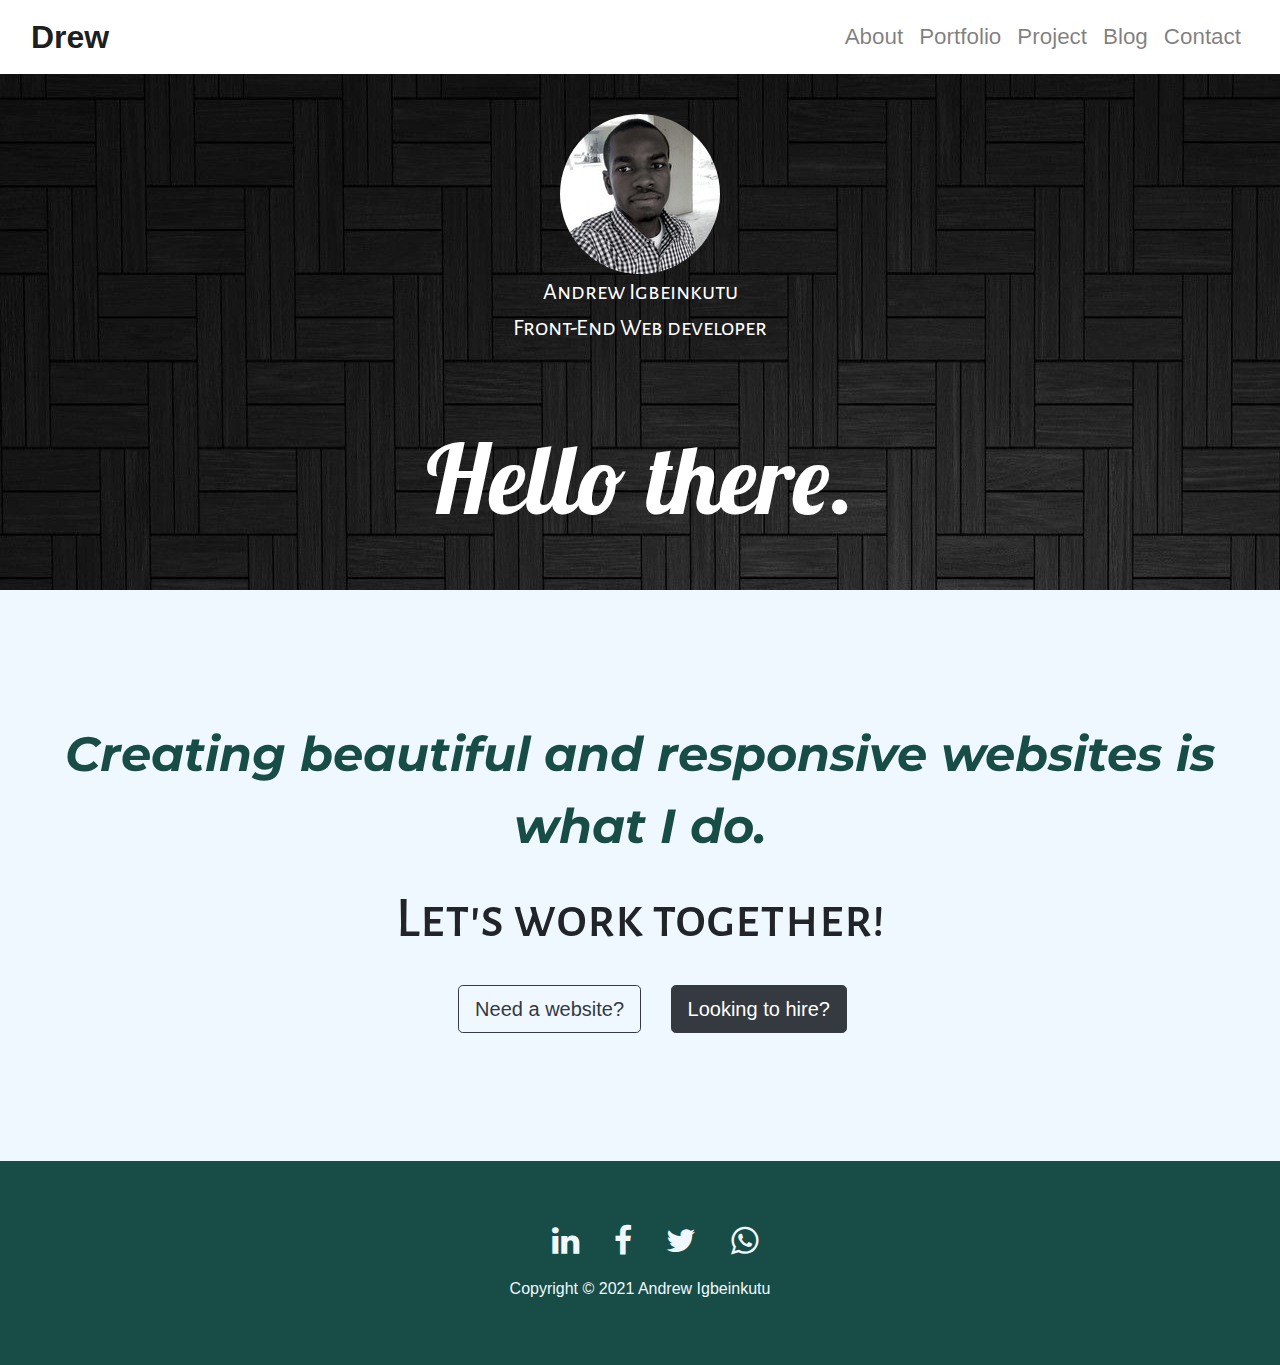
<file: index.html>
<!doctype html>
<html lang="en">
  <head>
    <meta charset="utf-8">
    <meta name="viewport" content="width=device-width, initial-scale=1">

    <!-- Bootstrap CSS -->
    <link rel="stylesheet" href="https://maxcdn.bootstrapcdn.com/bootstrap/4.0.0/css/bootstrap.min.css" integrity="sha384-Gn5384xqQ1aoWXA+058RXPxPg6fy4IWvTNh0E263XmFcJlSAwiGgFAW/dAiS6JXm" crossorigin="anonymous">
    <link rel="stylesheet" type="" href="css/style.css">

    <!-- Font awesome -->
    <link rel="stylesheet" href="css2/font-awesome.css">

    <!-- FONT -->
    <link rel="preconnect" href="https://fonts.gstatic.com">
<link href="https://fonts.googleapis.com/css2?family=Lobster&family=Montserrat:ital,wght@0,100;0,200;0,400;0,600;0,700;1,100&family=Ubuntu:ital,wght@0,300;0,400;1,300;1,700&display=swap" rel="stylesheet">
<link rel="preconnect" href="https://fonts.gstatic.com">
<link href="https://fonts.googleapis.com/css2?family=Aclonica&family=Alegreya+Sans+SC:wght@300;700&family=Great+Vibes&family=Montserrat+Alternates:wght@300;700&family=Montserrat:wght@300;700;900&family=Pattaya&display=swap" rel="stylesheet">


    <title>Andy's Personal Site</title>
      <nav class="navbar navbar-expand-lg navbar-light">
        <div class="container-fluid">
        <a href="index.html" class="navbar-brand brand">Drew</a>
        <button class="navbar-toggler" type="button" data-toggle="collapse" data-target="#mynav">
          <span class="navbar-toggler-icon"></span>
        </button>
        <div class="collapse navbar-collapse" id="mynav">
          <ul class="navbar-nav navigations">
            <li class="nav-item">
              <a href="about.html" target="_blank" class="nav-link">About</a>

            </li>
            <li class="nav-item">
              <a href="#" class="nav-link">Portfolio</a>
            </li>
            <li class="nav-item">
              <a href="#" class="nav-link">Project</a>
            </li>
            <li class="nav-item">
              <a href="#" class="nav-link">Blog</a>
            </li>
            <li class="nav-item">
              <a href="contact.html" target="_blank" class="nav-link">Contact</a>
            </li>
          </ul>
        </div><!--collapse-->
      </div><!--container-->
      </nav>
  </head>
  <body>

      <section id="top">
          <img  class="profile-img" src="images/andrew.png" alt="Profile-Image">
          <div class="title">Andrew Igbeinkutu
          <div>Front-End Web developer</div> </div>
          <div class="greeting">Hello there.</div>

        </section>
      <section id="middle">
      <div class="carousel slide word" data-ride="carousel" data-interval="5000">
        <div class="carousel-inner">
          <div class="carousel-item active">
            <div class="carousel-msg"><em>Creating beautiful and responsive websites is what I do.</em></div>
          </div><!-- Carousel item-->
          <div class="carousel-item">
            <div class="carousel-msg"><em>Websites that fit your taste and style with great UI and UX.</em></div>
          </div><!-- Carousel item-->
          <div class="carousel-item">
            <div class="carousel-msg"><em>Join me and let's create amazing websites together.</em></div>
          </div><!-- Carousel item-->
        </div><!-- Carousel inner-->
      </div><!-- Carousel-->
      <br>
      <h2 class="work">Let's work together!</h2>
      <br>

        <button class="btn btn-lg btn-outline-dark btn-lg middle-buttons" type="button" name="button">Need a website?</button>
        <button class="btn btn-lg btn-dark btn-lg middle-buttons" type="button" name="button">Looking to hire?</button>


      </section>
      <section id="bottom">
          <a href="https://www.linkedin.com/in/andrew-igbeinkutu-28081816b" target="_blank" class="fa fa-2x fa-linkedin bottom-icons"></a>
          <a href="https://www.facebook.com/igbeinkutuandrew" target="_blank" class="fa fa-2x fa-facebook bottom-icons"></a>
          <a href="https://www.twitter.com/IgbeinkutuAndre" target="_blank" class="fa fa-2x fa-twitter bottom-icons"></a>
          <a href="https://wa.me/8067881007" target="_blank" class="fa fa-2x fa-whatsapp bottom-icons"></a>
          <div class="footer copy">
            Copyright &copy 2021 Andrew Igbeinkutu
          </div>
      </section>

    <script src="https://code.jquery.com/jquery-3.2.1.slim.min.js" integrity="sha384-KJ3o2DKtIkvYIK3UENzmM7KCkRr/rE9/Qpg6aAZGJwFDMVNA/GpGFF93hXpG5KkN" crossorigin="anonymous"></script>
    <script src="https://cdnjs.cloudflare.com/ajax/libs/popper.js/1.12.9/umd/popper.min.js" integrity="sha384-ApNbgh9B+Y1QKtv3Rn7W3mgPxhU9K/ScQsAP7hUibX39j7fakFPskvXusvfa0b4Q" crossorigin="anonymous"></script>
    <script src="https://maxcdn.bootstrapcdn.com/bootstrap/4.0.0/js/bootstrap.min.js" integrity="sha384-JZR6Spejh4U02d8jOt6vLEHfe/JQGiRRSQQxSfFWpi1MquVdAyjUar5+76PVCmYl" crossorigin="anonymous"></script>

  </body>
</html>
</file>
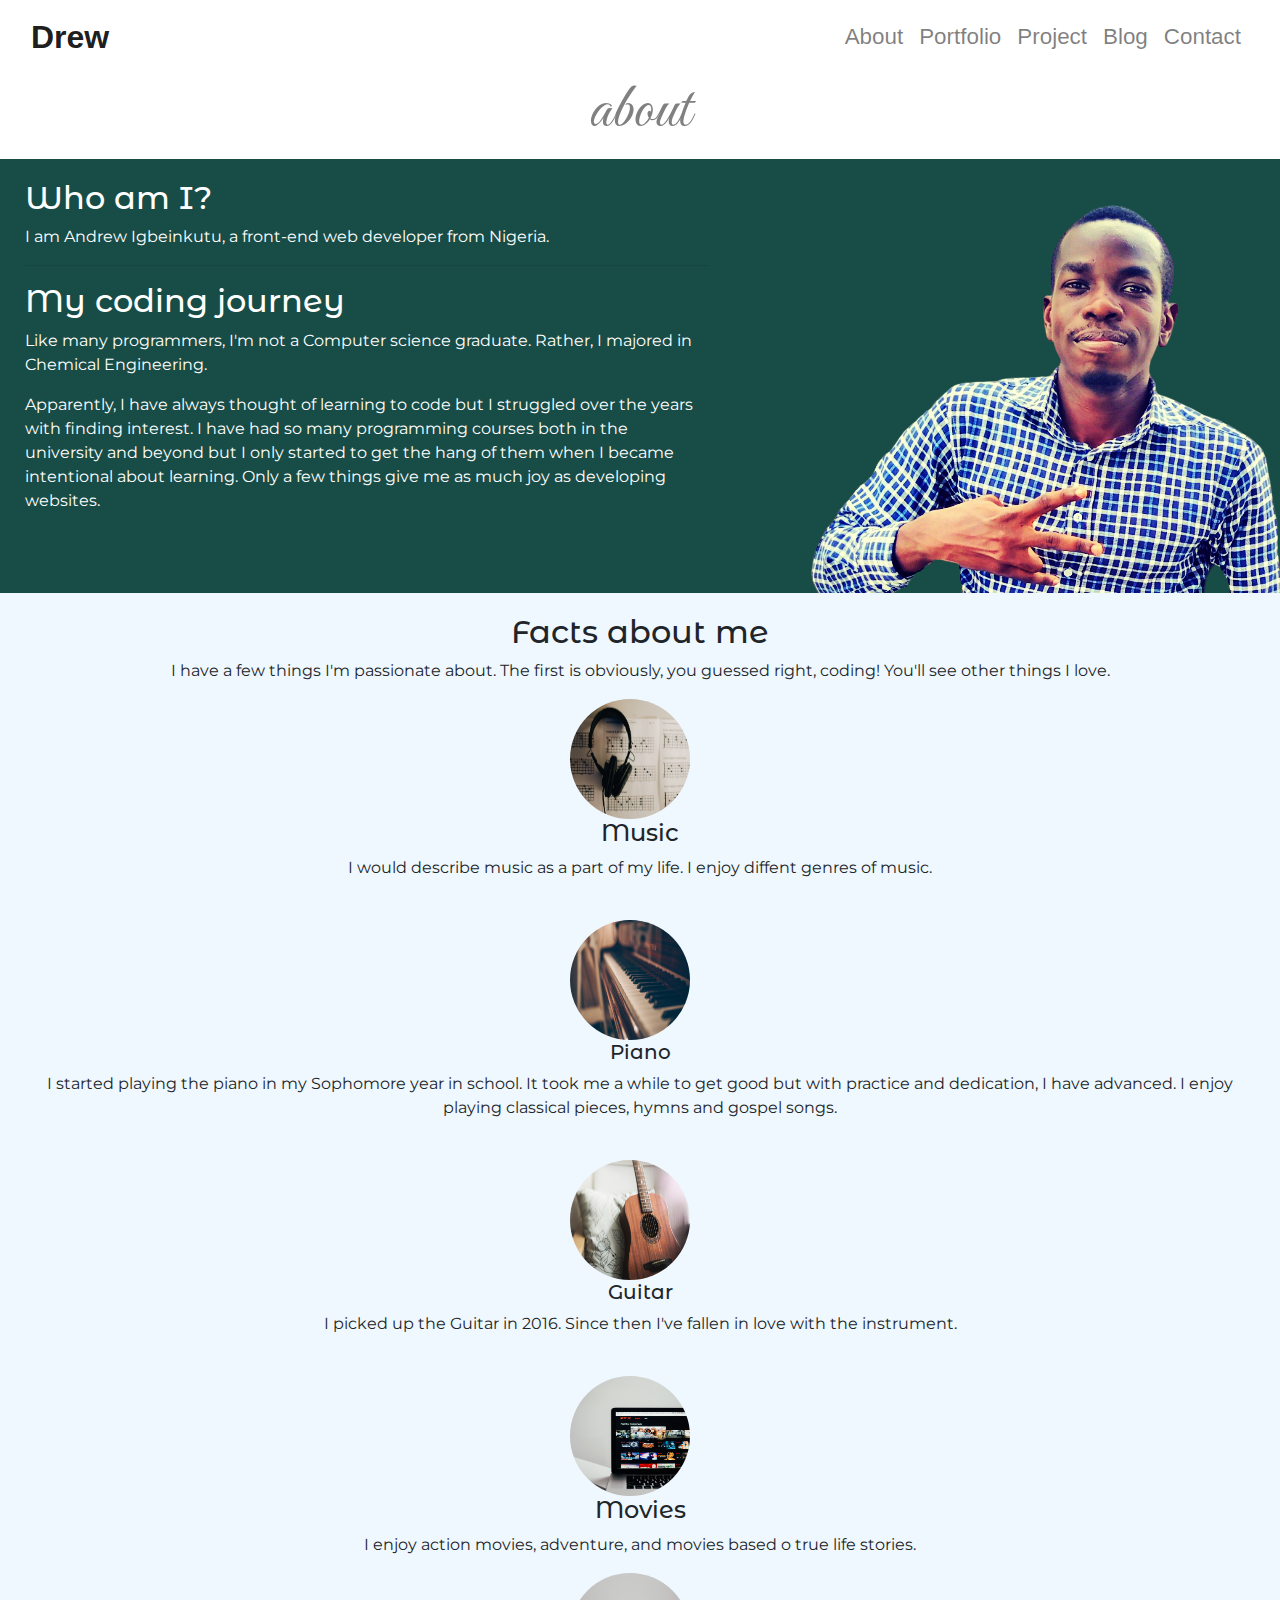
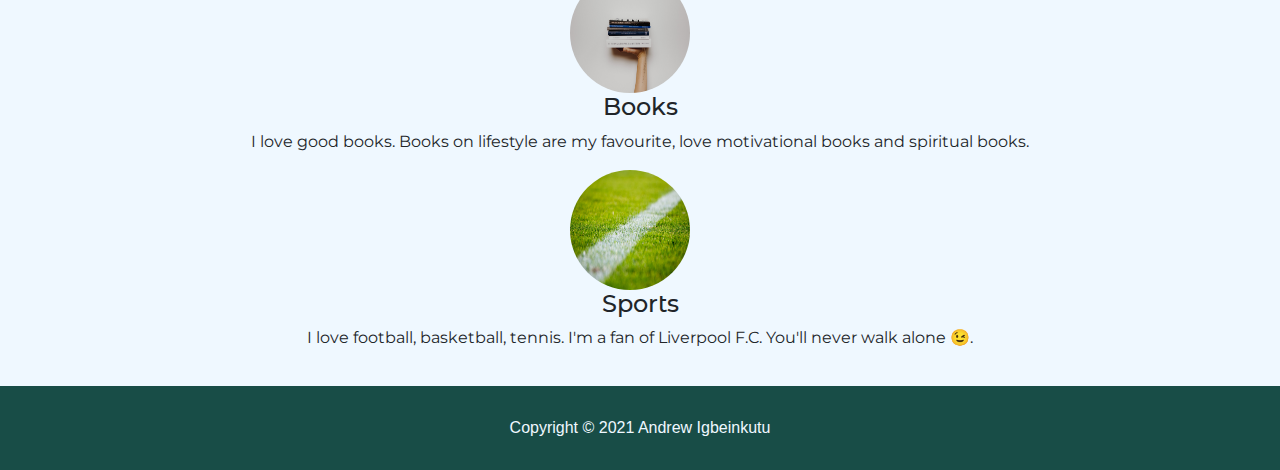
<file: about.html>
<!doctype html>
<html lang="en">
  <head>
    <meta charset="utf-8">
    <meta name="viewport" content="width=device-width, initial-scale=1">

    <!-- Bootstrap CSS -->
    <link rel="stylesheet" href="https://maxcdn.bootstrapcdn.com/bootstrap/4.0.0/css/bootstrap.min.css" integrity="sha384-Gn5384xqQ1aoWXA+058RXPxPg6fy4IWvTNh0E263XmFcJlSAwiGgFAW/dAiS6JXm" crossorigin="anonymous">
    <link rel="stylesheet" type="" href="css/about_css.css">

    <!-- Font awesome -->
    <link rel="stylesheet" href="css2/font-awesome.css">

    <!-- FONT -->
    <link rel="preconnect" href="https://fonts.gstatic.com">
<link href="https://fonts.googleapis.com/css2?family=Lobster&family=Montserrat:ital,wght@0,100;0,200;0,400;0,600;0,700;1,100&family=Ubuntu:ital,wght@0,300;0,400;1,300;1,700&display=swap" rel="stylesheet">
<link rel="preconnect" href="https://fonts.gstatic.com">
<link href="https://fonts.googleapis.com/css2?family=Aclonica&family=Alegreya+Sans+SC:wght@300;700&family=Great+Vibes&family=Montserrat+Alternates:wght@300;700&family=Montserrat:wght@300;700;900&family=Pattaya&display=swap" rel="stylesheet">

    <title>About</title>
      <nav class="navbar navbar-expand-lg navbar-light">
        <div class="container-fluid">
        <a href="index.html" class="navbar-brand brand">Drew</a>
        <button class="navbar-toggler" type="button" data-toggle="collapse" data-target="#mynav">
          <span class="navbar-toggler-icon"></span>
        </button>
    <div class="collapse navbar-collapse" id="mynav">
        <ul class="navbar-nav navigations">
          <li class="nav-item">
            <a href="about.html" class="nav-link">About</a>
          </li>
          <li class="nav-item">
            <a href="#" class="nav-link">Portfolio</a>
          </li>
          <li class="nav-item">
              <a href="#" class="nav-link">Project</a>
            </li>
            <li class="nav-item">
              <a href="#" class="nav-link">Blog</a>
          </li>
          <li class="nav-item">
            <a href="contact.html" class="nav-link">Contact</a>
        </li>
        </ul>
      </div><!--collapse-->
  </div><!--container-->
  </nav>
</head>


<body>
  <h1 class="about">about</h1>
  <section id="myself" class="container-fluid">
    <div class="row">
      <div class="small-heading col-lg-7">
        <h2>Who am I?</h2>
          <p>I am Andrew Igbeinkutu, a front-end web developer from Nigeria.</p><hr class="line">
        <h2>My coding journey</h2>
          <p>Like many programmers, I'm not a Computer science graduate. Rather, I majored in Chemical Engineering.</p>
          <p>Apparently, I have always thought of learning to code but I struggled over the years with finding interest.
          I have had so many programming courses both in the university and beyond but I only started to get the hang of them when I became intentional about learning.
        Only a few things give me as much joy as developing websites. </p>

      </div><!--Small heading-->


  <div class="col-2 d-none d-lg-block">
    <img src="images/c-removebg-preview.png" class="hidden-sm-do" alt="">
  </div>

</div><!--row-->
</section><!--Myself-->
  <section id="facts" class="container-fluid">
    <h2>Facts about me</h2>
    <p>I have a few things I'm passionate about. The first is obviously, you guessed right, coding! You'll see other things I love.</p>
    <div><img src="images/music2.jpg" class="pics" alt="">
      <h4>Music</h4>
      <span class="piano"> <p>I would describe music as a part of my life. I enjoy diffent genres of music.</p></span>
    </div>
    <div><img src="images/piano.jpg" class="pics" alt="">
      <span class="piano"><h5>Piano</h5>
    <p>I started playing the piano in my Sophomore year in school. It took me a while to get good but with practice and dedication,
    I have advanced. I enjoy playing classical pieces, hymns and gospel songs.</p></span></div>
    <div><img src="images/guitar.jpg" class="pics" alt="">
      <span class="piano"><h5>Guitar</h5>
    <p>I picked up the Guitar in 2016. Since then I've fallen in love with the instrument.</p></span></div>

    <div><img src="images/movies.jpg" class="pics" alt="">
    <h4>Movies</h4>
    <p>I enjoy action movies, adventure, and movies based o true life stories.</p>
    </div>

    <div><img src="images/books.jpg" class="pics" alt="">
    <h4>Books</h4>
    <p>I love good books. Books on lifestyle are my favourite, love motivational books and spiritual books.</p>
    </div>

    <div><img src="images/sports.jpg" class="pics" alt="">
    <h4>Sports</h4>
    <p>I love football, basketball, tennis. I'm a fan of Liverpool F.C. You'll never walk alone 😉.</p>
    </div>
  </section>

  <div class="footer copy">
    Copyright &copy 2021 Andrew Igbeinkutu
  </div>

  <script src="https://code.jquery.com/jquery-3.2.1.slim.min.js" integrity="sha384-KJ3o2DKtIkvYIK3UENzmM7KCkRr/rE9/Qpg6aAZGJwFDMVNA/GpGFF93hXpG5KkN" crossorigin="anonymous"></script>
  <script src="https://cdnjs.cloudflare.com/ajax/libs/popper.js/1.12.9/umd/popper.min.js" integrity="sha384-ApNbgh9B+Y1QKtv3Rn7W3mgPxhU9K/ScQsAP7hUibX39j7fakFPskvXusvfa0b4Q" crossorigin="anonymous"></script>
  <script src="https://maxcdn.bootstrapcdn.com/bootstrap/4.0.0/js/bootstrap.min.js" integrity="sha384-JZR6Spejh4U02d8jOt6vLEHfe/JQGiRRSQQxSfFWpi1MquVdAyjUar5+76PVCmYl" crossorigin="anonymous"></script>

</body>
</html>
</file>
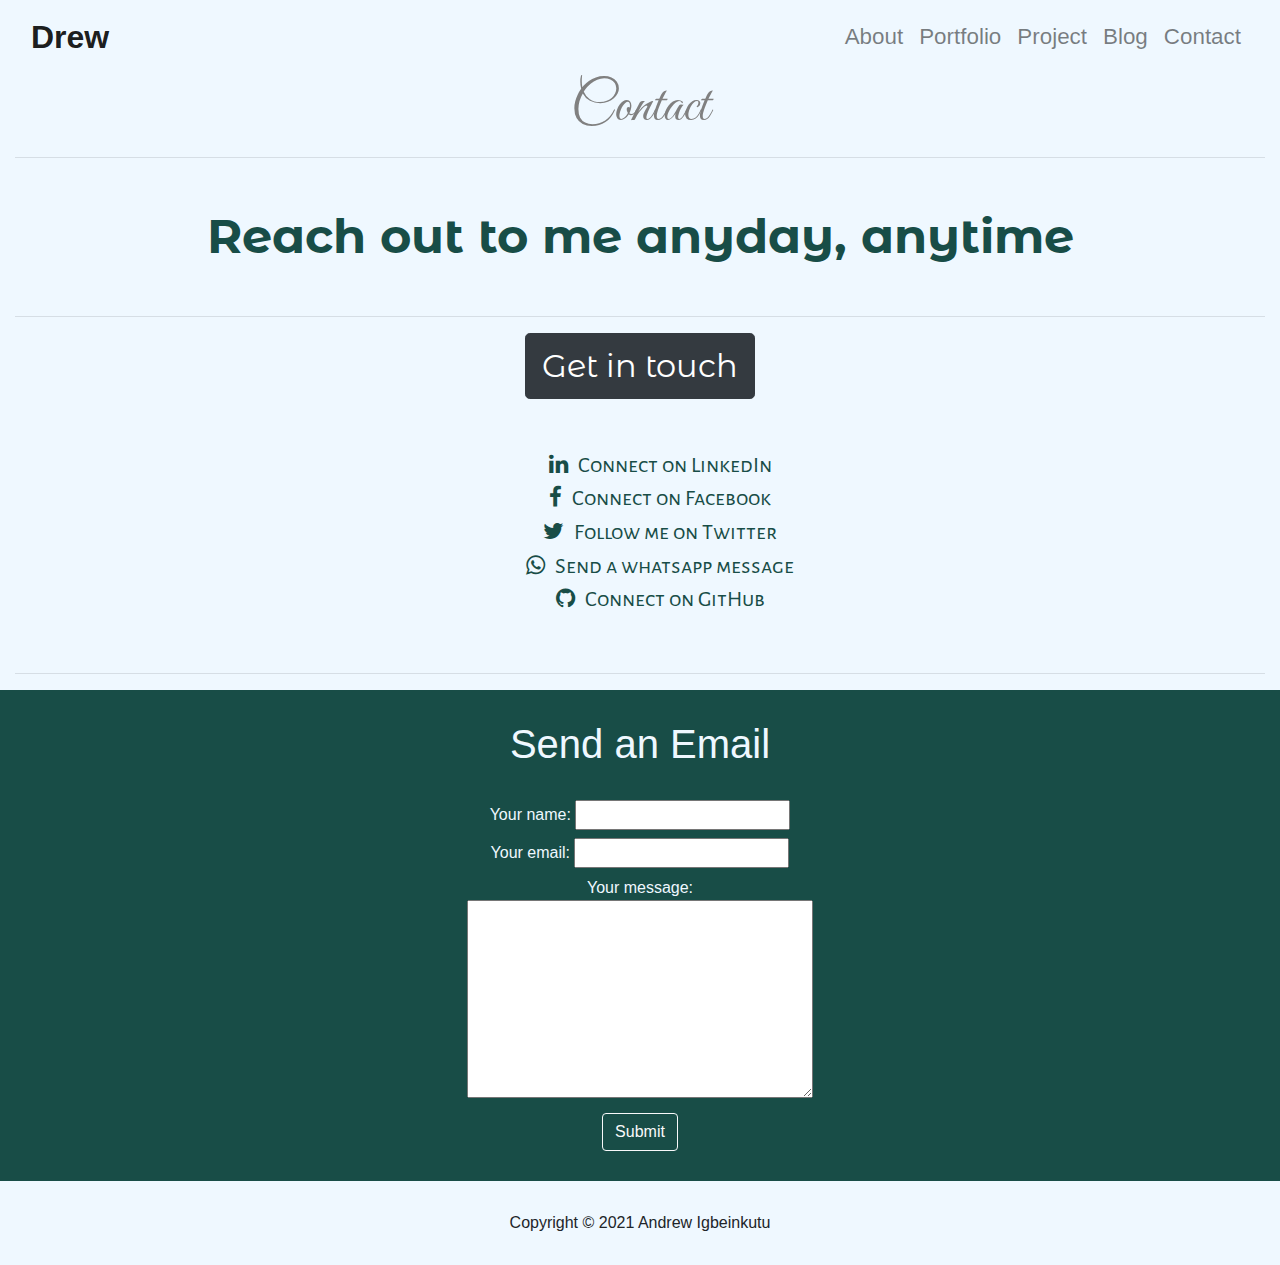
<file: contact.html>
<!DOCTYPE html>
<html lang="en" dir="ltr">
  <head>
    <meta charset="utf-8">
    <meta name="viewport" content="width=device-width, initial-scale=1">

    <!-- Bootstrap CSS -->
    <link rel="stylesheet" href="https://maxcdn.bootstrapcdn.com/bootstrap/4.0.0/css/bootstrap.min.css" integrity="sha384-Gn5384xqQ1aoWXA+058RXPxPg6fy4IWvTNh0E263XmFcJlSAwiGgFAW/dAiS6JXm" crossorigin="anonymous">
    <link rel="stylesheet" type="" href="css/contact.css">

    <!-- Font awesome -->
    <link rel="stylesheet" href="css2/font-awesome.css">

    <!-- FONT -->
    <link rel="preconnect" href="https://fonts.gstatic.com">
<link href="https://fonts.googleapis.com/css2?family=Lobster&family=Montserrat:ital,wght@0,100;0,200;0,400;0,600;0,700;1,100&family=Ubuntu:ital,wght@0,300;0,400;1,300;1,700&display=swap" rel="stylesheet">
<link rel="preconnect" href="https://fonts.gstatic.com">
<link href="https://fonts.googleapis.com/css2?family=Aclonica&family=Alegreya+Sans+SC:wght@300;700&family=Great+Vibes&family=Montserrat+Alternates:wght@300;700&family=Montserrat:wght@300;700;900&family=Pattaya&display=swap" rel="stylesheet">

    <title>Contact</title>
    <nav class="navbar navbar-expand-lg navbar-light">
      <div class="container-fluid">
      <a href="index.html" class="navbar-brand" style="font-size: 2rem; font-weight: bolder">Drew</a>
      <button class="navbar-toggler" type="button" data-toggle="collapse" data-target="#mynav">
        <span class="navbar-toggler-icon"></span>
      </button>
      <div class="collapse navbar-collapse" id="mynav">
        <ul class="navbar-nav" style="margin-left: auto; font-size: 1.4rem; font-weight: bolr">
          <li class="nav-item">
            <a href="about.html" target="_blank" class="nav-link">About</a>

          </li>
          <li class="nav-item">
            <a href="#" class="nav-link">Portfolio</a>
          </li>
          <li class="nav-item">
            <a href="#" class="nav-link">Project</a>
          </li>
          <li class="nav-item">
            <a href="#" class="nav-link">Blog</a>
          </li>
          <li class="nav-item">
            <a href="contact.html" class="nav-link">Contact</a>
          </li>
        </ul>
      </div><!--collapse-->
    </div><!--container-->
    </nav>
  </head>
  <body>
  <section id="first" class="container-fluid">
    <h1 class="contact">Contact</h1><hr>
    <div class="reach">
      <h2 class="call">Reach out to me anyday, anytime</h2><hr>
      <button type="text" class="btn btn-lg btn-dark get">Get in touch</button>
    </div>

  </section>



    <section id="top" class="container-fluid">
      <ul class="connect">
        <li><a href="https://www.linkedin.com/in/andrew-igbeinkutu-28081816b" target="_blank" class="fa fa-linkedin no-rule"><span class="space">Connect on LinkedIn</a></li>
        <li><a href="https://www.facebook.com/igbeinkutuandrew" target="_blank" class="fa fa-facebook no-rule"><span class="space">Connect on Facebook</span></a></li>
        <li><a href="https://www.twitter.com/IgbeinkutuAndre" target="_blank" class="fa fa-twitter no-rule"><span class="space">Follow me on Twitter</a></li>
        <li><a href="https://wa.me/8067881007" target="_blank" class="fa fa-whatsapp no-rule"><span class="space">Send a whatsapp message</a></li>
        <li><a href="https://github.com/andytheo" target="_blank" class="fa fa-github no-rule"><span class="space">Connect on GitHub</a>
      </ul><br><hr>
      </section>

    <section id="middle" class="container-fluid">
      <h1>Send an Email</h1><br>
      <form class="" action="mailto: igbeinkutuandrew@yahoo.com" method="post">
        <label for="">Your name:
          <input type="text" name="yourName" value="">
        </label><br>
        <label for="">Your email:
            <input type="email" name="YourEmail" value="">
        </label><br>
        <label for="">Your message:
          <br><textarea name="name" rows="8" cols="35"></textarea>
        </label><br>
      </form>
      <button class="btn btn-outline-light" type="submit" name="button">Submit</button>
    </section>
    <div class="footer copy">
      Copyright &copy 2021 Andrew Igbeinkutu
    </div>


    <script src="https://code.jquery.com/jquery-3.2.1.slim.min.js" integrity="sha384-KJ3o2DKtIkvYIK3UENzmM7KCkRr/rE9/Qpg6aAZGJwFDMVNA/GpGFF93hXpG5KkN" crossorigin="anonymous"></script>
    <script src="https://cdnjs.cloudflare.com/ajax/libs/popper.js/1.12.9/umd/popper.min.js" integrity="sha384-ApNbgh9B+Y1QKtv3Rn7W3mgPxhU9K/ScQsAP7hUibX39j7fakFPskvXusvfa0b4Q" crossorigin="anonymous"></script>
    <script src="https://maxcdn.bootstrapcdn.com/bootstrap/4.0.0/js/bootstrap.min.js" integrity="sha384-JZR6Spejh4U02d8jOt6vLEHfe/JQGiRRSQQxSfFWpi1MquVdAyjUar5+76PVCmYl" crossorigin="anonymous"></script>
  </body>
</html>
</file>
<file: css/style.css>
#top {
  text-align: center;
color: white;
padding: 2.5rem 0;
background-image: url('../images/JOwYdN1-texture-background-wallpaper.jpg');

}
.brand {
  font-size: 2rem;
  font-weight: bolder;
}
.navigations {
   margin-left: auto;
   font-size: 1.4rem;
}
.greeting {
  font-family: 'Lobster', cursive;
  padding-top: 60px;
  font-size: 6rem;
}
.title {
  font-family: 'Alegreya Sans SC', sans-serif;
  font-size: 1.5rem;
}
 #middle {
  text-align: center;
  background-color: #eff8ff;
  padding: 10% 5%;
}
.middle-buttons {
  margin-left: 25px;
}
.word {
  font-family: 'Montserrat', sans-serif;
  font-size: 2.5rem;
  line-height: 1.5;
  font-weight: bolder;
  color: #184d47;
}
.carousel-msg {
  font-size: 3rem;
  font-weight: bold;
}
#bottom {
  text-align: center;
  padding: 5% 10%;
  background-color: #184d47;
}
.bottom-icons {
  margin-left: 30px;
  text-decoration: none;
  color: #eff8ff;
  padding-bottom: 20px;
}
.copy {
  color: #eff8ff;
}
.work {
  font-family: 'Alegreya Sans SC', sans-serif;
  font-size: 3.5rem;
}
</file>
<file: css/about_css.css>
/* font-family: 'Aclonica', sans-serif;
font-family: 'Alegreya Sans SC', sans-serif;
font-family: 'Great Vibes', cursive;
font-family: 'Montserrat', sans-serif;
font-family: 'Montserrat Alternates', sans-serif;
font-family: 'Pattaya', sans-serif; */
#myself {
  font-family: 'Alegreya Sans SC', sans-serif;
  background-color: #184d47;
  color: white;
  line-height: 1.5;
  padding: 20px 0 0;
}
h1, h2, h3, h4, h5 {
  font-family: 'Montserrat Alternates', sans-serif;
}
p {
  font-family: 'Montserrat', sans-serif;
}
.about {
  font-family: 'Great Vibes', cursive;
  color: grey;
  text-align: center;
  font-size: 4rem;
}
.brand {
  font-size: 2rem;
  font-weight: bolder;
}
.navigations {
   margin-left: auto;
   font-size: 1.4rem;
}
.small-heading {
  padding: 0 40px 0;
}
#facts {
font-family: 'Alegreya Sans SC', sans-serif;
background-color: #eff8ff;
padding: 20px 20px;
text-align: center;
}
.pics {
  width: 120px;
  height: 120px;
  border-radius: 100%;
  margin-right: 20px;
}
.center {
  display: block;
  margin-left: auto;
  margin-right: auto;
}
.piano {
padding: 0 20px 0 0;
}
.copy {
  text-align: center;
  padding: 30px 0;
  background-color: #184d47;
  color: #eff8ff;
}
</file>
<file: css/contact.css>
body {
  background-color: #eff8ff;
}
#first {
  margin: 0px;
}
.contact {
  font-family: 'Great Vibes', cursive;
  color: grey;
  text-align: center;
  font-size: 3.5rem;
}
.reach {
  font-family: 'Montserrat Alternates', sans-serif;
  text-align: center;
  margin: 50px auto;
  color: #184d47;
  }
.call {
  font-size: 3rem;
  margin-bottom: 50px;
  font-weight: bold;
}
.get {
  font-size: 2rem;
}
#top {
text-align: center;
color: #184d47;
}
.connect {
  font-size: 1.4rem;
  font-family: 'Alegreya Sans SC', sans-serif;
  list-style: none;
}

.space {
  padding-left: 10px;
  font-family: 'Alegreya Sans SC', sans-serif;
}
#middle {
  text-align: center;
  background-color: #184d47;
  color: #eff8ff;
  padding: 30px 0;
}
.copy {
  text-align: center;
  padding: 30px 0;
}
.no-rule {

  color: #184d47;
}
a:hover {
  text-decoration: none;
  color: grey;
}
</file>
